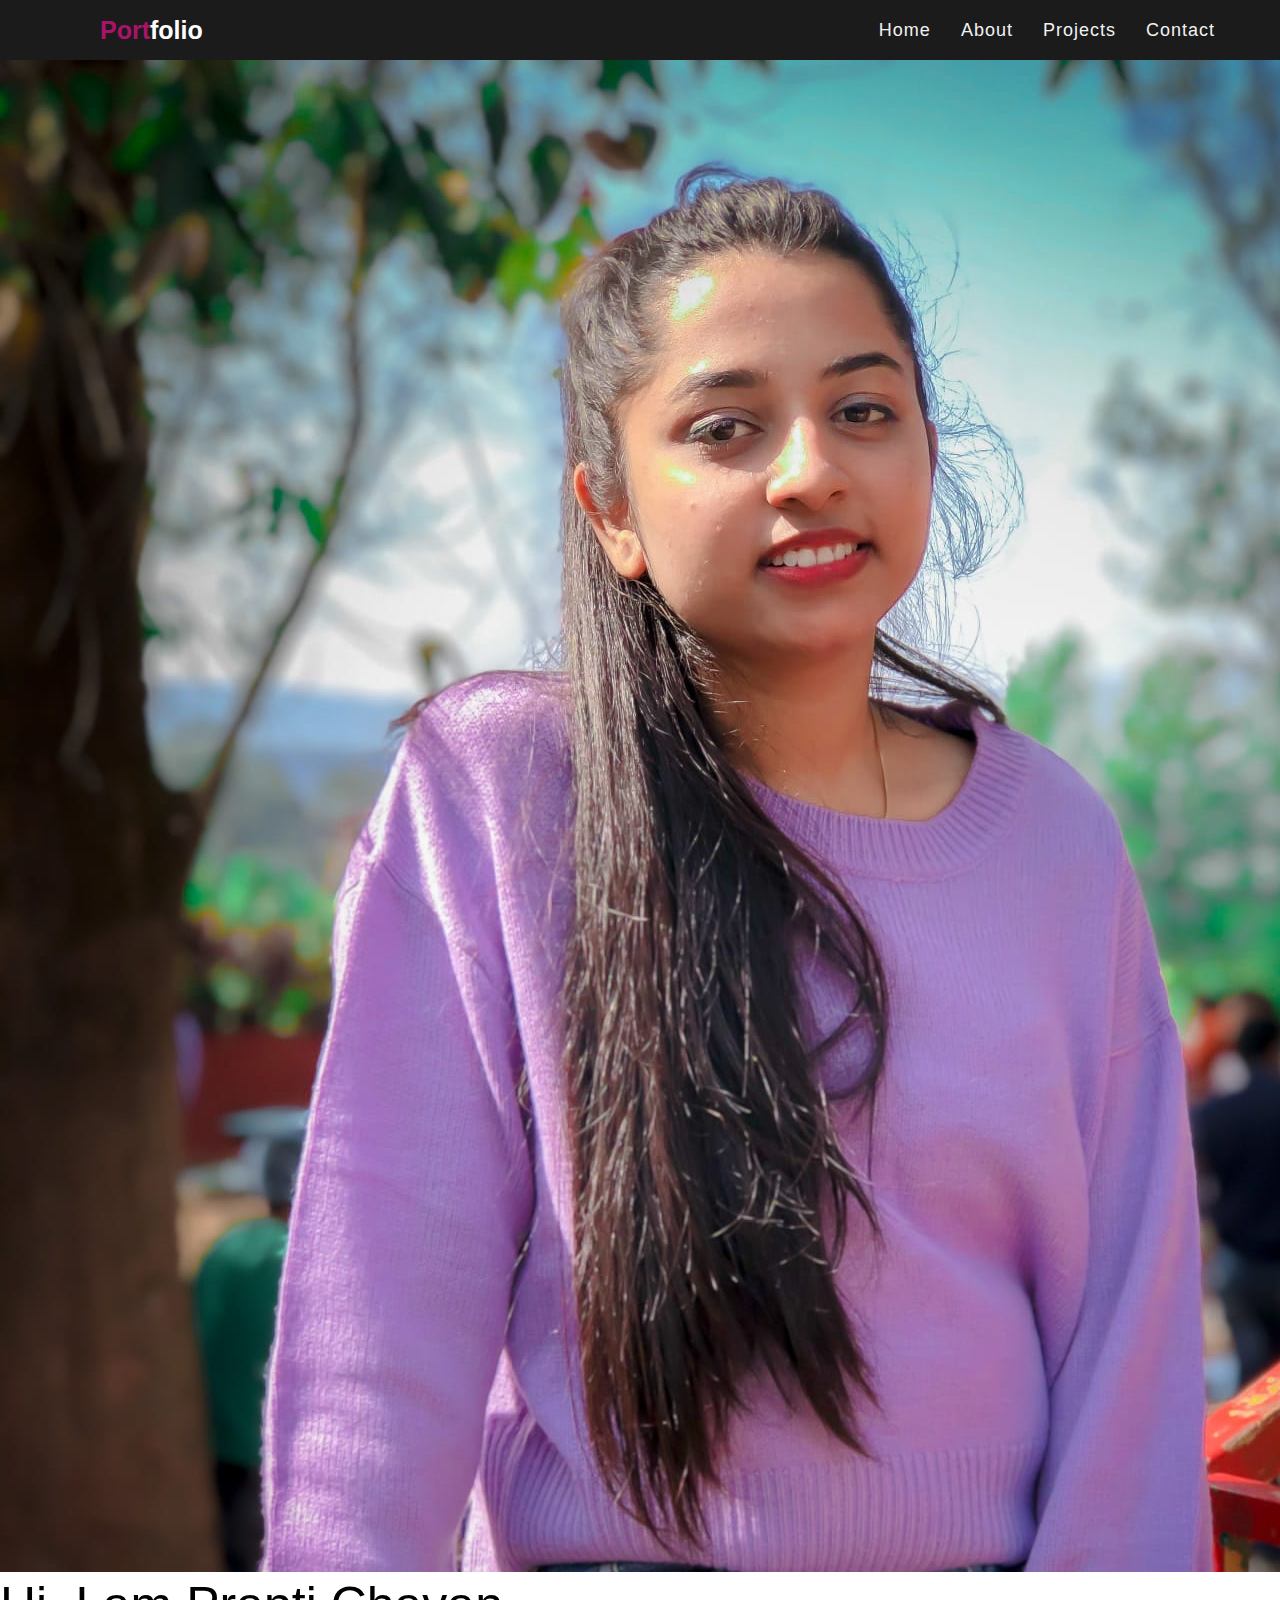
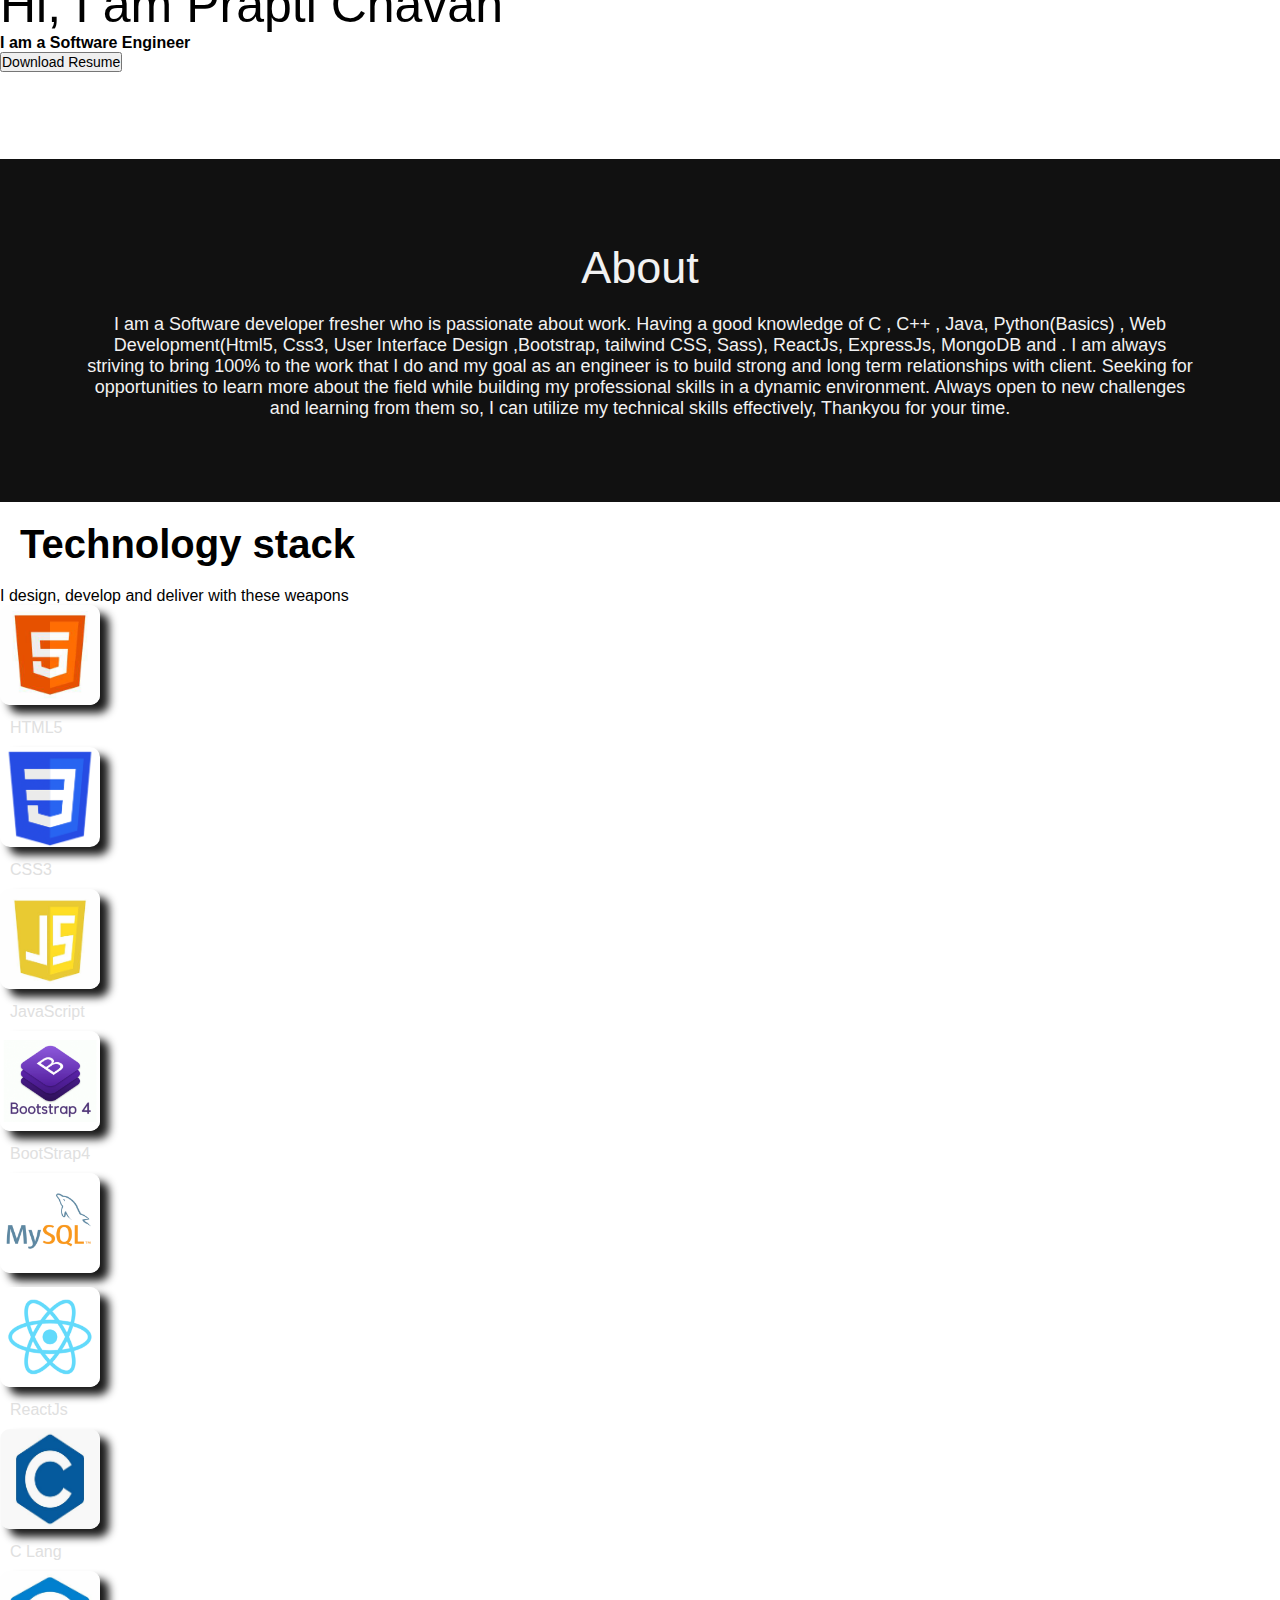
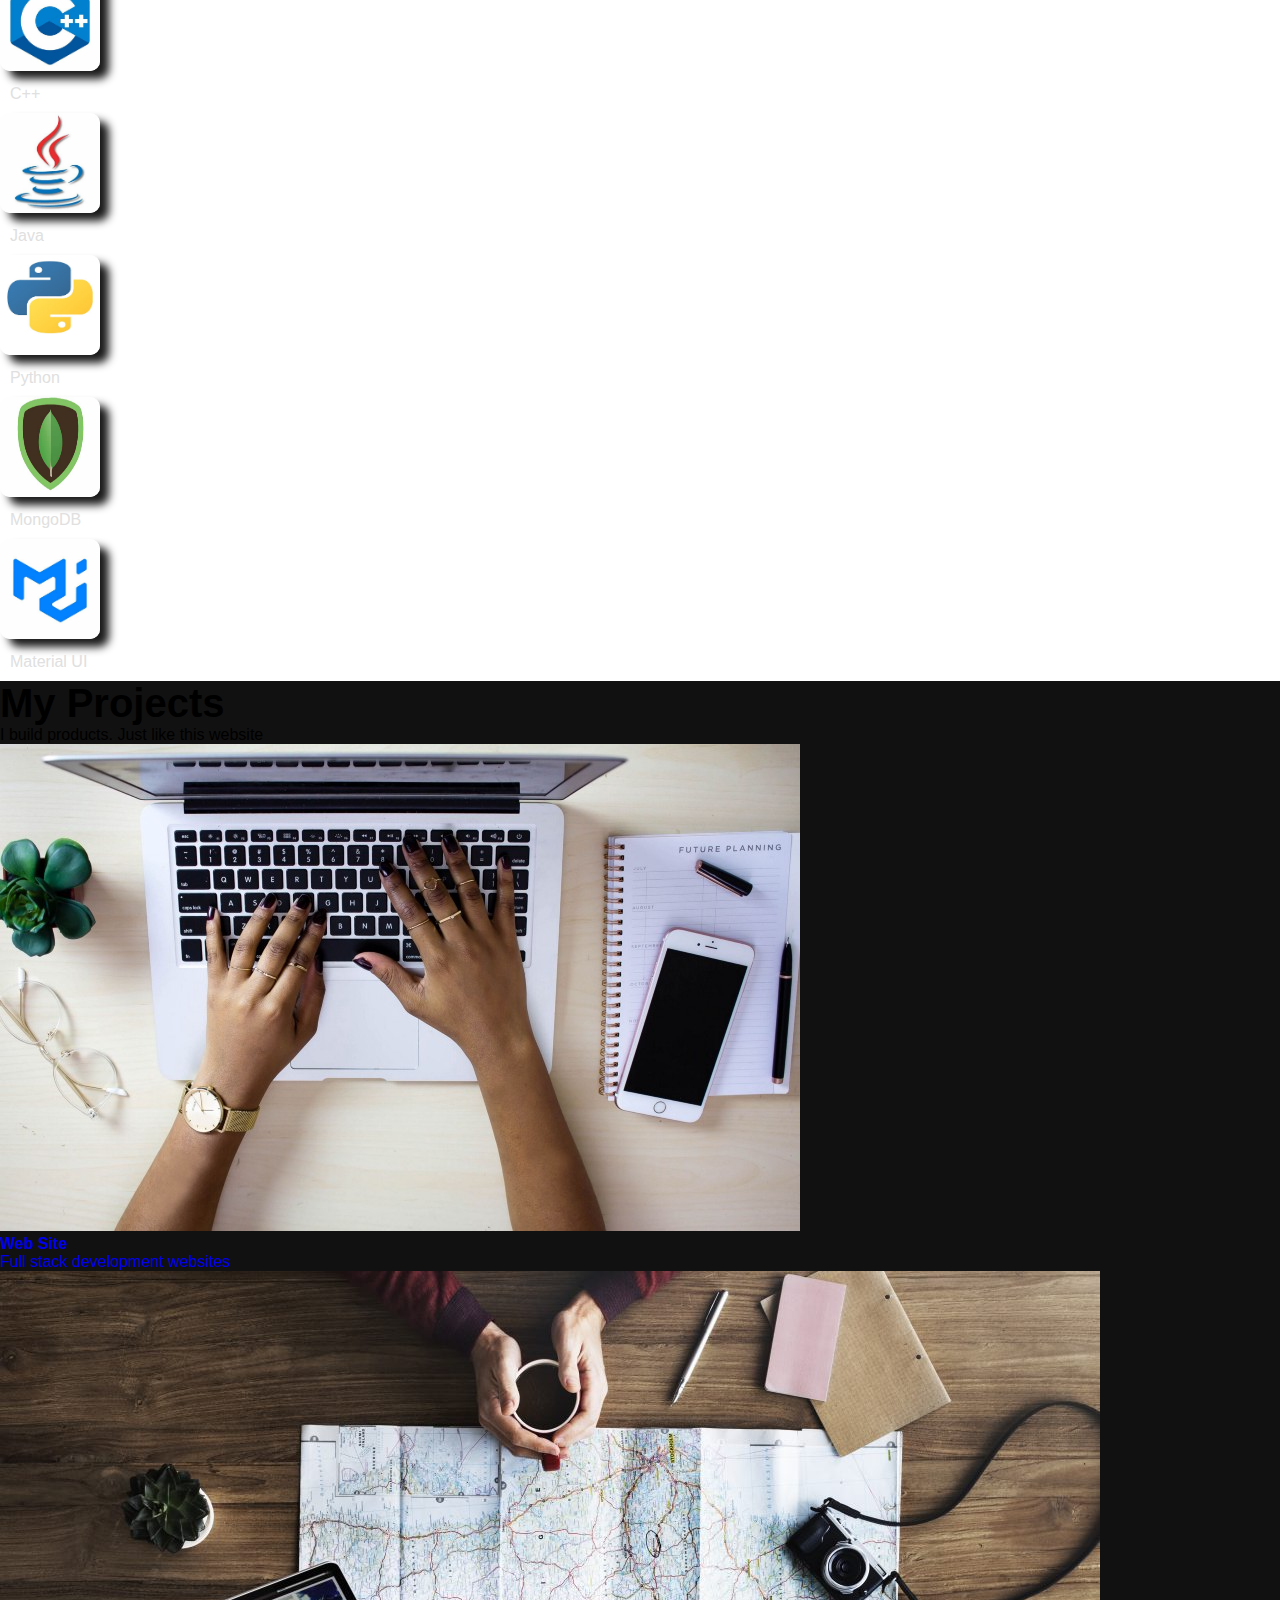
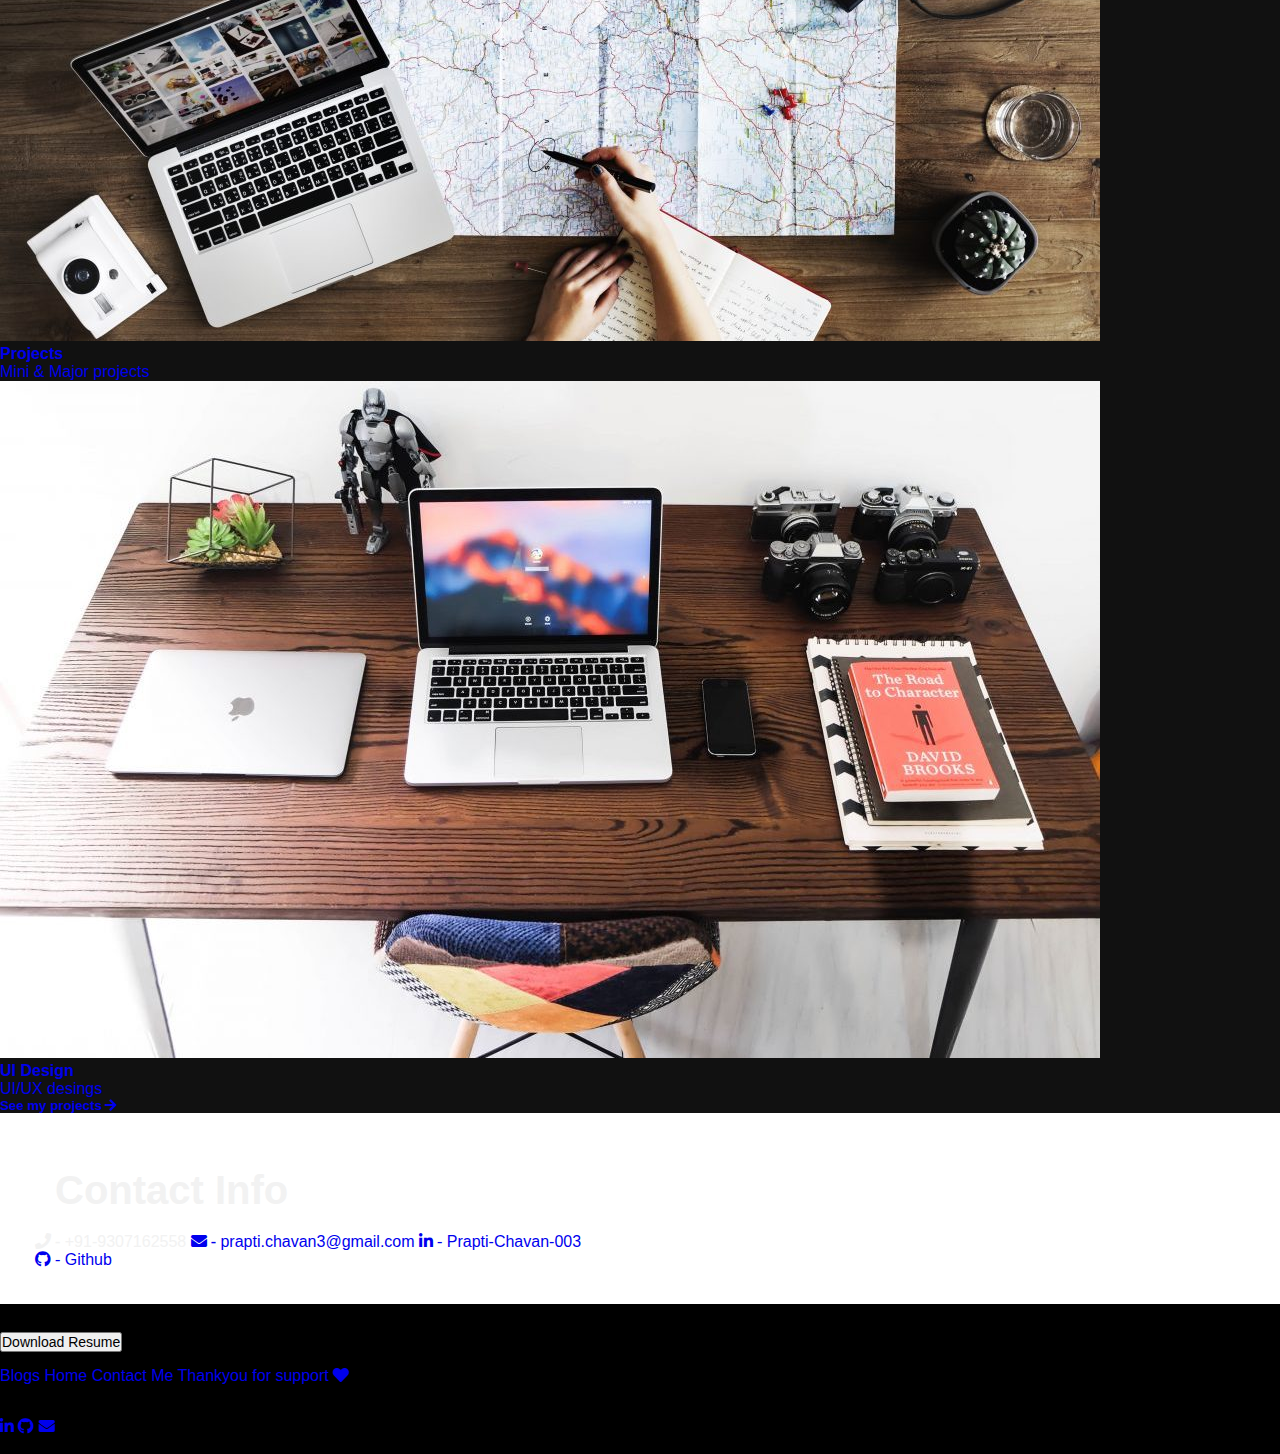
<file: Profile/public/index.html>
<!DOCTYPE html>
<html lang="en">
<head>
    <meta charset="UTF-8">
    <meta http-equiv="X-UA-Compatible" content="IE=edge">
    <meta name="viewport" content="width=device-width, initial-scale=1.0">
    <title>Prapti Chavan</title>
    <link rel="stylesheet" href="style.css">
    <link href="https://cdn.jsdelivr.net/npm/bootstrap@5.0.2/dist/css/bootstrap.min.css" rel="stylesheet"
    integrity="sha384-EVSTQN3/azprG1Anm3QDgpJLIm9Nao0Yz1ztcQTwFspd3yD65VohhpuuCOmLASjC" crossorigin="anonymous">
<link rel="stylesheet" href="https://cdnjs.cloudflare.com/ajax/libs/font-awesome/5.15.3/css/all.min.css" />
</head>
<body class="bg-dark">

     <!-- nav bar -->
     <nav class="nav-bar">
        <div class="logo">
            <span style="color: #a9146a"> Port</span>folio
        </div>

        <ul class="nav-menu">
            <li><a class="active nav-link" href="#home">Home</a></li>
            <li><a href="./about/about.html" class="nav-link">About</a></li>
            <li><a href="./Projects/pro.html" class="nav-link">Projects</a></li>
            <li><a href="#contact" class="nav-link">Contact</a></li>
            <!-- <li><a href="./about/about.html" class="nav-link">Blog</a></li> -->
            
        </ul>
        <div class="hamburger">
            <span class="bar"></span>
            <span class="bar"></span>
            <span class="bar"></span>
        </div>
    </nav>

    <!-- nav bar end -->

 <!-- header -->

 <div class="container" id="home">
    <div class="row text-center align-items-center my-5">
        <div class="col-12 col-md-6 ">
            <img class="img-fluid rounded-circle w-75" src="./assets/image/profile img.jpeg" alt="prapti-chavan">
        </div>
        <div class="col-12 col-md-6 pt-5">
            <div class="font-weight-light text-light head-text" >
               Hi, I am <span class="text-info">Prapti Chavan</span>
            </div>
            <h4 class="font-weight-light text-light">I am a Software Engineer</h4>
            <a href="./assets/Prapti_Resume.pdf" download="Prapti Chavan - Resume">
            <button class="btn btn-outline-info align-self-center btn-lg" style="font-size: 14px;">Download
                    Resume</button></a>
        </div>

        <div class="effect-wrap">
            <div class="effect effect-1"></div>

            <div class="effect effect-2">
                <div></div>
                <div></div>
                <div></div>
                <div></div>
                <div></div>
                <div></div>
                <div></div>
                <div></div>
                <div></div>
                <div></div>

            </div>

            <div class="effect effect-3">
                <div></div>
                <div></div>
                <div></div>
                <div></div>
                <div></div>
                <div></div>
                <div></div>
                <div></div>
                <div></div>
                <div></div>

            </div>

        </div>
    </div>

</div>

<!-- header end -->
    
 <!-- about section -->

 <div class="about" id="about">
    <div class="about-text">
        <h3>A<span class="text-info">bout</span></h3>
        <p>I am a Software developer fresher who is passionate about work. Having a good knowledge of C , C++ , Java,
            Python(Basics) , Web Development(Html5, Css3, User Interface Design ,Bootstrap, tailwind CSS, Sass), ReactJs, ExpressJs, MongoDB
            and . <span class="text-hide read-more"> I am always striving to bring 100% to the
                work that I do and my
                goal as an engineer is to build strong and long term relationships with client. Seeking for
                opportunities to learn more about the field while building my professional skills in a dynamic
                environment. Always open to new challenges and learning from them so, I can utilize my technical
                skills
                effectively,</span> Thankyou for your time.
        </p>


    </div>
</div>

<!-- about section end -->


 <!-- Technology stack -->
 <div class=" w-100 mb-5 tech" >
    <div class="container con-text text-center py-5" >
        <h1 class=" font-weight-light text-light">
            <span class="text-info">Technology</span> stack
        </h1>
        <div class="lead pb-5  text-light">
            I design, develop and deliver with these weapons
        </div>
        <div class="flex-box d-flex justify-content-around py-3"  id="img-hover">
            <div class="tech-img"> 
                <img class="rounded-square img-fluid" src="./assets/image/html5.png" alt="test img"
                    style="width: 100px; height: 100px;">
                    <div class="text">
                        <p>HTML5</p>
                    </div>
             
            </div>
            <div>
                <img class="rounded-square img-fluid" src="./assets/image/css3.png" alt="test img"
                    style="width: 100px; height: 100px;">
                    <div class="text">
                        <p>CSS3</p>
                    </div>
            </div>
            <div>
                <img class="rounded-square img-fluid" src="./assets/image/javascript.png" alt="test img"
                    style="width: 100px; height: 100px;">
                    <div class="text">
                        <p>JavaScript</p>
                    </div>
            </div>
            
            <div>
                <img class="rounded-square img-fluid" src="./assets/image/bootstrap4.png" alt="test img"
                    style="width: 100px; height: 100px;">
                    <div class="text">
                        <p>BootStrap4</p>
                    </div>
            </div>
            <div>
                <img class="rounded-square img-fluid" src="./assets/image/mysql.png" alt="test img"
                    style="width: 100px; height: 100px;">
                    <div class="text">
                        <p></p>
                    </div>
              
            </div>
        </div>
        <div class="flex-box d-flex justify-content-around py-3"  id="img-hover">
            <div>
                <img class="rounded-square img-fluid" src="./assets/image/react.png" alt="test img"
                    style="width: 100px; height: 100px;">
                    <div class="text">
                        <p>ReactJs</p>
                    </div>
             
            </div>
            <div>
                <img class="rounded-square img-fluid" src="./assets/image/c-lang.jpeg" alt="test img"
                    style="width: 100px; height: 100px;">
                    <div class="text">
                        <p>C Lang</p>
                    </div>
            </div>
            <div>
                <img class="rounded-square img-fluid" src="./assets/image/c++.jpeg" alt="test img"
                    style="width: 100px; height: 100px;">
                    <div class="text">
                        <p>C++</p>
                    </div>
            </div>
            
            <div>
                <img class="rounded-square img-fluid" src="./assets/image/java.jpeg" alt="test img"
                    style="width: 100px; height: 100px;">
                    <div class="text">
                        <p>Java</p>
                    </div>
            </div>
            <div>
                <img class="rounded-square img-fluid" src="./assets/image/python.jpg" alt="test img"
                    style="width: 100px; height: 100px;">
                    <div class="text">
                        <p>Python</p>
                    </div>
              
            </div>
        </div>


        <div class="flex-box d-flex justify-content-around py-1"  id="img-hover">
            <div>
                <img class="rounded-square img-fluid" src="./assets/image/mongodb.jpeg" alt="test img"
                    style="width: 100px; height: 100px;">
                    <div class="text">
                        <p>MongoDB</p>
                    </div>
             
            </div>
            <div>
                <img class="rounded-square img-fluid" src="./assets/image/material.jpeg" alt="test img"
                    style="width: 100px; height: 100px;">
                    <div class="text">
                        <p>Material UI</p>
                    </div>
            </div>
            </div>
        </div>
    </div>
</div>


<!-- technology stack end -->


  <!-- project -->
  <div class="project">
    <div class="dark container text-center" id="projects">
        <h1 class="pro-text font-weight-light text-light pt-5">
            My <span class="text-info">Projects</span>
        </h1>
        <div class="lead text-light pro-text-p">I build products. Just like this website</div>
        <div class="row pt-3 my-5">
            <div class="proj col-12 col-md-4 my-2">
                <a href="../public/project1.html">
                    <div class="card shadow h-100">

                        <img class="card-img-top" src="./assets/image/img1.jpg" alt="Free image">

                        <div class="card-body bg-dark">
                            <h4 class="card-title text-light">
                                Web Site
                            </h4>
                            <p class="card-text text-light">Full stack development websites</p>
                            <!-- <a href="#" class="stretched-link"></a> -->
                        </div>
                    </div>
                </a>
            </div>
            <div class="proj col-12 col-md-4 my-2">
                <a href="../public/project2.html">
                    <div class="card shadow h-100">
                        <img class="card-img-top" src="./assets/image/img2.jpg" alt="Free image">
                        <div class="card-body bg-dark">
                            <h4 class="card-title text-light">
                                Projects
                            </h4>
                            <p class="card-text text-light">Mini & Major projects</p>

                        </div>
                    </div>
                </a>
            </div>

            <div class="proj col-12 col-md-4 my-2">
                <a href="../public/project3.html">
                    <div class="card shadow h-100">
                        <img class="card-img-top" src="./assets/image/img3.jpg" alt="Free image">
                        <div class="card-body bg-dark">
                            <h4 class="card-title text-light">
                                UI Design
                            </h4>
                            <p class="card-text text-light">UI/UX desings</p>
                        </div>
                    </div>
                </a>
            </div>

        </div>
        <div class="my-5">
            <a href="./Projects/pro.html" class="text-light text-right" style="text-decoration: none;">
                <h5 class=" pb-5 icon-decor">
                    See my projects
                    <i class="fas fa-arrow-right align-middle"></i>
                </h5>
            </a>
        </div>
    </div>
    </div>

</div>
<!-- project section end -->

<!-- contact section -->

<div class="contact text-center" id="contact">
    <div class="contact-info">
        <h1 class="font-weight-light" >Contact <span class="text-info">Info</span> </h1>
    
        <a class="icon-decor text-light" style="text-decoration: none;">
            <i class="fas fa-phone text-light h3"> - </i> +91-9307162558
        </a>
        <a class="icon-decor d-block  text-light" href="mailto:prapti.chavan3@gmail.com" target="_blank">
            <i class="fas fa-envelope text-light h3"> - </i> prapti.chavan3@gmail.com
        </a>
        <a class="icon-decor  text-light" href="https://www.linkedin.com/in/prapti-chavan-003/" target="_blank">
            <i class="fab fa-linkedin-in text-light h3"> - </i> Prapti-Chavan-003
        </a>
        <br>
        <a class="icon-decor text-light" href="https://github.com/prapti3" target="_blank">
            <i class="fab fa-github text-light h3"> - </i> Github
        </a>


    </div>
</div>

<!-- contact section end -->

  <!-- Footer Section -->
  <footer>
    <div class="container-fluid text-center" style="background-color: black;">
        <div class="row py-5">
            <div class="col-12">
                <h2 class="text-light">Interested in working</h2>
                <a href="./assets/Prapti_Resume.pdf" download="Prapti-Resume.pdf">
                    <button class="btn btn-outline-info align-self-center btn-lg" style="font-size: 14px;">Download
                        Resume</button></a>
            </div>
        </div>
        <div class="row">
            <div class="col-12 col-md-4 py-3">
                <h5 class="text-info">More Links</h5>
                <a href="blog.html" class="text-light d-block icon-decor">Blogs</a>
                <a href="#home" class="text-light d-block icon-decor">Home</a>
                <a href="#contact" class="text-light d-block icon-decor">Contact Me</a>
                <a href="#" class="text-light icon-decor">
                    Thankyou for support <i class="fas fa-heart text-light"></i>
                </a>
            </div>

            <div class="col-12 col-md-4 text-light text-justify py-3 footer-text">
                <p>Thankyou for your time and considering my application . Hope you are having good time and health.
                </p>
            </div>
            <div class="col-12 col-md-4 py-3">
                <h5 class="text-info pb-3">Social</h5>
                <a class="icon-decor" href="https://www.linkedin.com/in/prapti-chavan-003/" target="_blank">
                    <i class="fab fa-linkedin-in text-light h1 d-block"></i>
                </a>
                <a class="icon-decor" href="https://github.com/prapti3" target="_blank">
                    <i class="fab fa-github text-light h1 d-block"></i>
                </a>
                <a class="icon-decor" href="mailto:praptichavan2000@gmail.com" target="_blank">
                    <i class="fas fa-envelope text-light h1 d-block"></i>
                </a>
            </div>
        </div>

        <div class="text-muted py-3">
            <p>Copyright <span class="text-info pb-3">@ Prapti Chavan 2023</span></p>
        </div>

    </div>
</footer>


<!-- script -->

<script>
    const hamburger = document.querySelector(".hamburger");
const navMenu = document.querySelector(".nav-menu");

hamburger.addEventListener("click", () => {
    hamburger.classList.toggle("active");
    navMenu.classList.toggle("active")
})
document.querySelectorAll(".nav-link").forEach(n => n.addEventListener("click", () => {
    hamburger.classList.remove("active");
    navMenu.classList.remove("active");
}))
</script>

</body>
</html>
</file>
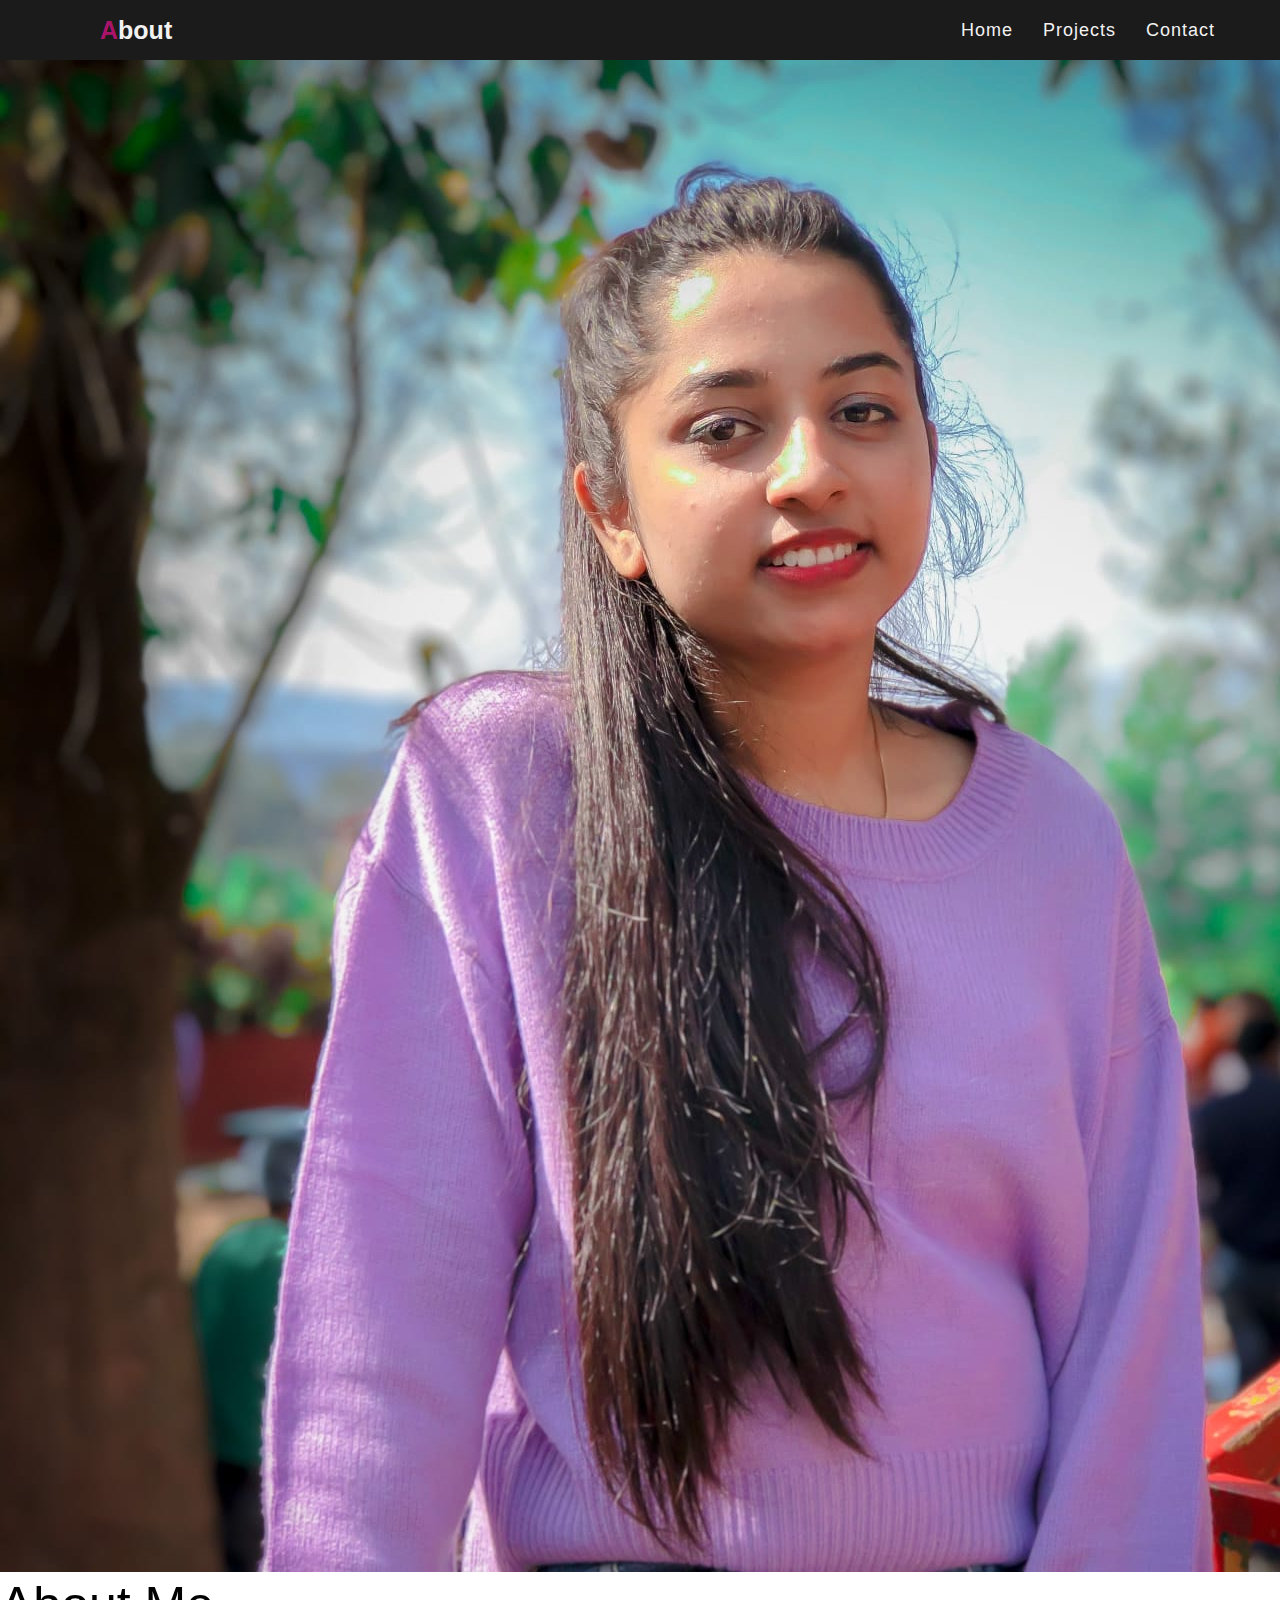
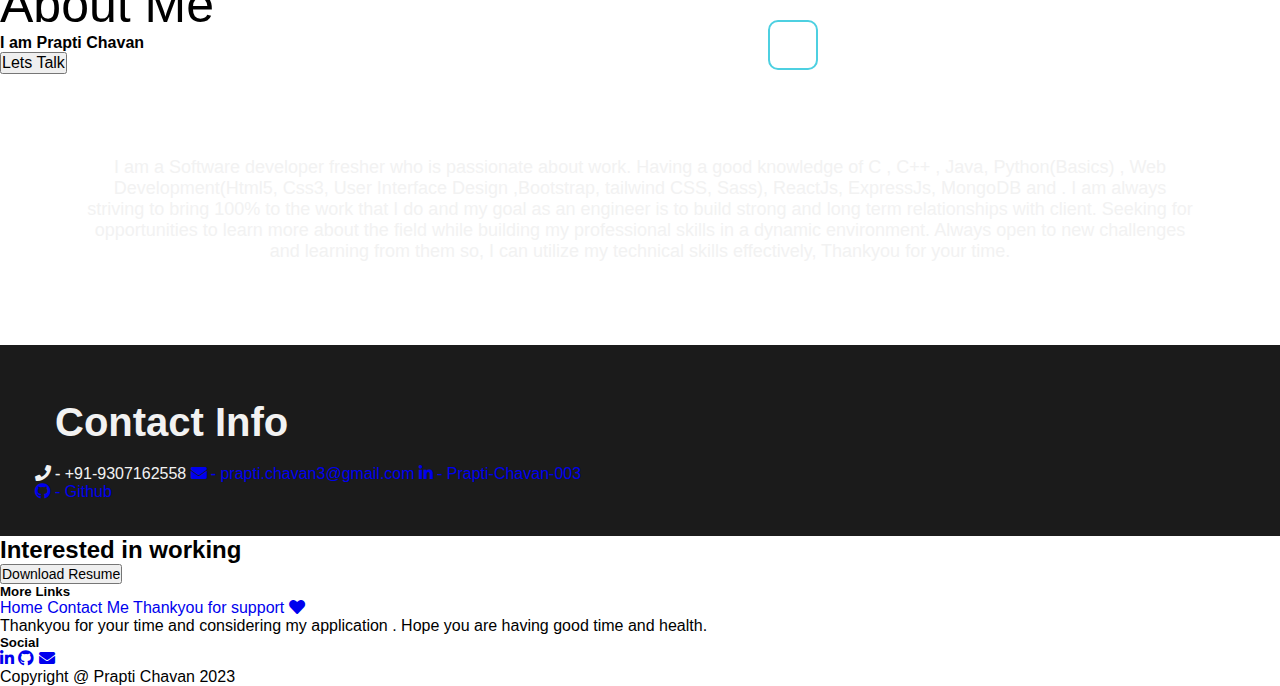
<file: Profile/public/about/about.html>
<!DOCTYPE html>
<html lang="en">
<head>
    <meta charset="UTF-8">
    <meta http-equiv="X-UA-Compatible" content="IE=edge">
    <meta name="viewport" content="width=device-width, initial-scale=1.0">
    <title>Prapti Chavan</title>
    <link rel="stylesheet" href="about.css">
    <link href="https://cdn.jsdelivr.net/npm/bootstrap@5.0.2/dist/css/bootstrap.min.css" rel="stylesheet"
    integrity="sha384-EVSTQN3/azprG1Anm3QDgpJLIm9Nao0Yz1ztcQTwFspd3yD65VohhpuuCOmLASjC" crossorigin="anonymous">
<link rel="stylesheet" href="https://cdnjs.cloudflare.com/ajax/libs/font-awesome/5.15.3/css/all.min.css" />
</head>
<body class="bg-dark">

     <!-- nav bar -->
     <nav class="nav-bar">
        <div class="logo">
        <a href="../Portfolio.html">
            <span style="color: #a9146a">A</span>bout
        </a>
        </div>

        <ul class="nav-menu">
            <li><a class="active nav-link" href="../index.html">Home</a></li>
            <li><a href="../Projects/pro.html" class="nav-link">Projects</a></li>
            <li><a href="../Portfolio.html" class="nav-link">Contact</a></li>
            <!-- <li><a href="" class="nav-link">Blog</a></li> -->
            <!-- <li><a href="study.html" class="nav-link">StudyTable</a></li> -->

            
        </ul>
        <div class="hamburger">
            <span class="bar"></span>
            <span class="bar"></span>
            <span class="bar"></span>
        </div>
    </nav>

    <!-- nav bar end -->

 <!-- header -->
  

  <div class="container" id="home">
    <div class="row text-center align-items-center my-5">
        <div class="col-12 col-md-6 ">
            <img class="img-fluid rounded-circle w-75" src="../assets/image/profile img.jpeg" alt="prapti-chavan">
        </div>
        <div class="col-12 col-md-6 pt-5">
            <div class="font-weight-light text-light head-text" >
              <span class="text-info"> About Me </span>
            </div>
            <h4 class="font-weight-light text-light">I am Prapti Chavan</h4>
                <a href="../contact/contact.html">
                     <button class="btn btn-outline-info align-self-center btn-lg" style="font-size: 16px;">Lets Talk</button></a>

        </div>

        <div class="effect-wrap">
            <div class="effect effect-1"></div>

            <div class="effect effect-2">
                <div></div>
                <div></div>
                <div></div>
                <div></div>
                <div></div>
                <div></div>
                <div></div>
                <div></div>
                <div></div>
                <div></div>

            </div>

            <div class="effect effect-3">
                <div></div>
                <div></div>
                <div></div>
                <div></div>
                <div></div>
                <div></div>
                <div></div>
                <div></div>
                <div></div>
                <div></div>

            </div>

            <div class="effect effect-4">
                <div></div>
                <div></div>
                <div></div>
                <div></div>
                <div></div>
                <div></div>
                <div></div>
                <div></div>
                <div></div>
                <div></div>

            </div>

     
        </div>
    </div>

</div>


<!-- header end -->
    
 <!-- about section -->


 <div class="about" id="about">
    <div class="about-text">
        <!-- <h3>A<span class="text-info">bout</span></h3> -->
        <p>I am a Software developer fresher who is passionate about work. Having a good knowledge of C , C++ , Java,
            Python(Basics) , Web Development(Html5, Css3, User Interface Design ,Bootstrap, tailwind CSS, Sass), ReactJs, ExpressJs, MongoDB
            and . <span class="text-hide read-more"> I am always striving to bring 100% to the
                work that I do and my
                goal as an engineer is to build strong and long term relationships with client. Seeking for
                opportunities to learn more about the field while building my professional skills in a dynamic
                environment. Always open to new challenges and learning from them so, I can utilize my technical
                skills
                effectively,</span> Thankyou for your time.
        </p>


    </div>
</div>



<!-- about section end -->


 <!-- Technology stack -->
 

<!-- technology stack end -->


  <!-- project -->
  
<!-- project section end -->

<!-- contact section -->

<div class="contact text-center" id="contact">
    <div class="contact-info">
        <h1 class="font-weight-light" >Contact <span class="text-info">Info</span> </h1>
    
        <a class="icon-decor text-light" style="text-decoration: none;">
            <i class="fas fa-phone text-light h3"> - </i> +91-9307162558
        </a>
        <a class="icon-decor d-block  text-light" href="mailto:prapti.chavan3@gmail.com" target="_blank">
            <i class="fas fa-envelope text-light h3"> - </i> prapti.chavan3@gmail.com
        </a>
        <a class="icon-decor  text-light" href="https://www.linkedin.com/in/prapti-chavan-003/" target="_blank">
            <i class="fab fa-linkedin-in text-light h3"> - </i> Prapti-Chavan-003
        </a>
        <br>
        <a class="icon-decor text-light" href="https://github.com/prapti3" target="_blank">
            <i class="fab fa-github text-light h3"> - </i> Github
        </a>


    </div>
</div>

<!-- contact section end -->

  <!-- Footer Section -->
  <footer>
    <div class="container-fluid text-center" >
        <div class="row py-5">
            <div class="col-12">
                <h2 class="text-light">Interested in working</h2>
                <a href="../assets/Prapti_Resume.pdf" download="Prapti-Resume.pdf">
                    <button class="btn btn-outline-info align-self-center btn-lg" style="font-size: 14px;">Download
                        Resume</button></a>
            </div>
        </div>
        <div class="row">
            <div class="col-12 col-md-4 py-3">
                <h5 class="text-info">More Links</h5>
                <!-- <a href="blog.html" class="text-light d-block icon-decor">Blogs</a> -->
                <a href="#home" class="text-light d-block icon-decor">Home</a>
                <a href="#contact" class="text-light d-block icon-decor">Contact Me</a>
                <a href="#" class="text-light icon-decor">
                    Thankyou for support <i class="fas fa-heart text-light"></i>
                </a>
            </div>

            <div class="col-12 col-md-4 text-light text-justify py-3 footer-text">
                <p>Thankyou for your time and considering my application . Hope you are having good time and health.
                </p>
            </div>
            <div class="col-12 col-md-4 py-3">
                <h5 class="text-info pb-3">Social</h5>
                <a class="icon-decor" href="https://www.linkedin.com/in/prapti-chavan-003/" target="_blank">
                    <i class="fab fa-linkedin-in text-light h1 d-block"></i>
                </a>
                <a class="icon-decor" href="https://github.com/prapti3" target="_blank">
                    <i class="fab fa-github text-light h1 d-block"></i>
                </a>
                <a class="icon-decor" href="mailto:prapti.chavan3@gmail.com" target="_blank">
                    <i class="fas fa-envelope text-light h1 d-block"></i>
                </a>
            </div>
        </div>

        <div class="text-muted py-3">
            <p>Copyright <span class="text-info pb-3">@ Prapti Chavan 2023</span></p>
        </div>

    </div>
</footer>


<!-- script -->

<script>
    const hamburger = document.querySelector(".hamburger");
const navMenu = document.querySelector(".nav-menu");

hamburger.addEventListener("click", () => {
    hamburger.classList.toggle("active");
    navMenu.classList.toggle("active")
})
document.querySelectorAll(".nav-link").forEach(n => n.addEventListener("click", () => {
    hamburger.classList.remove("active");
    navMenu.classList.remove("active");
}))
</script>

</body>
</html>
</file>
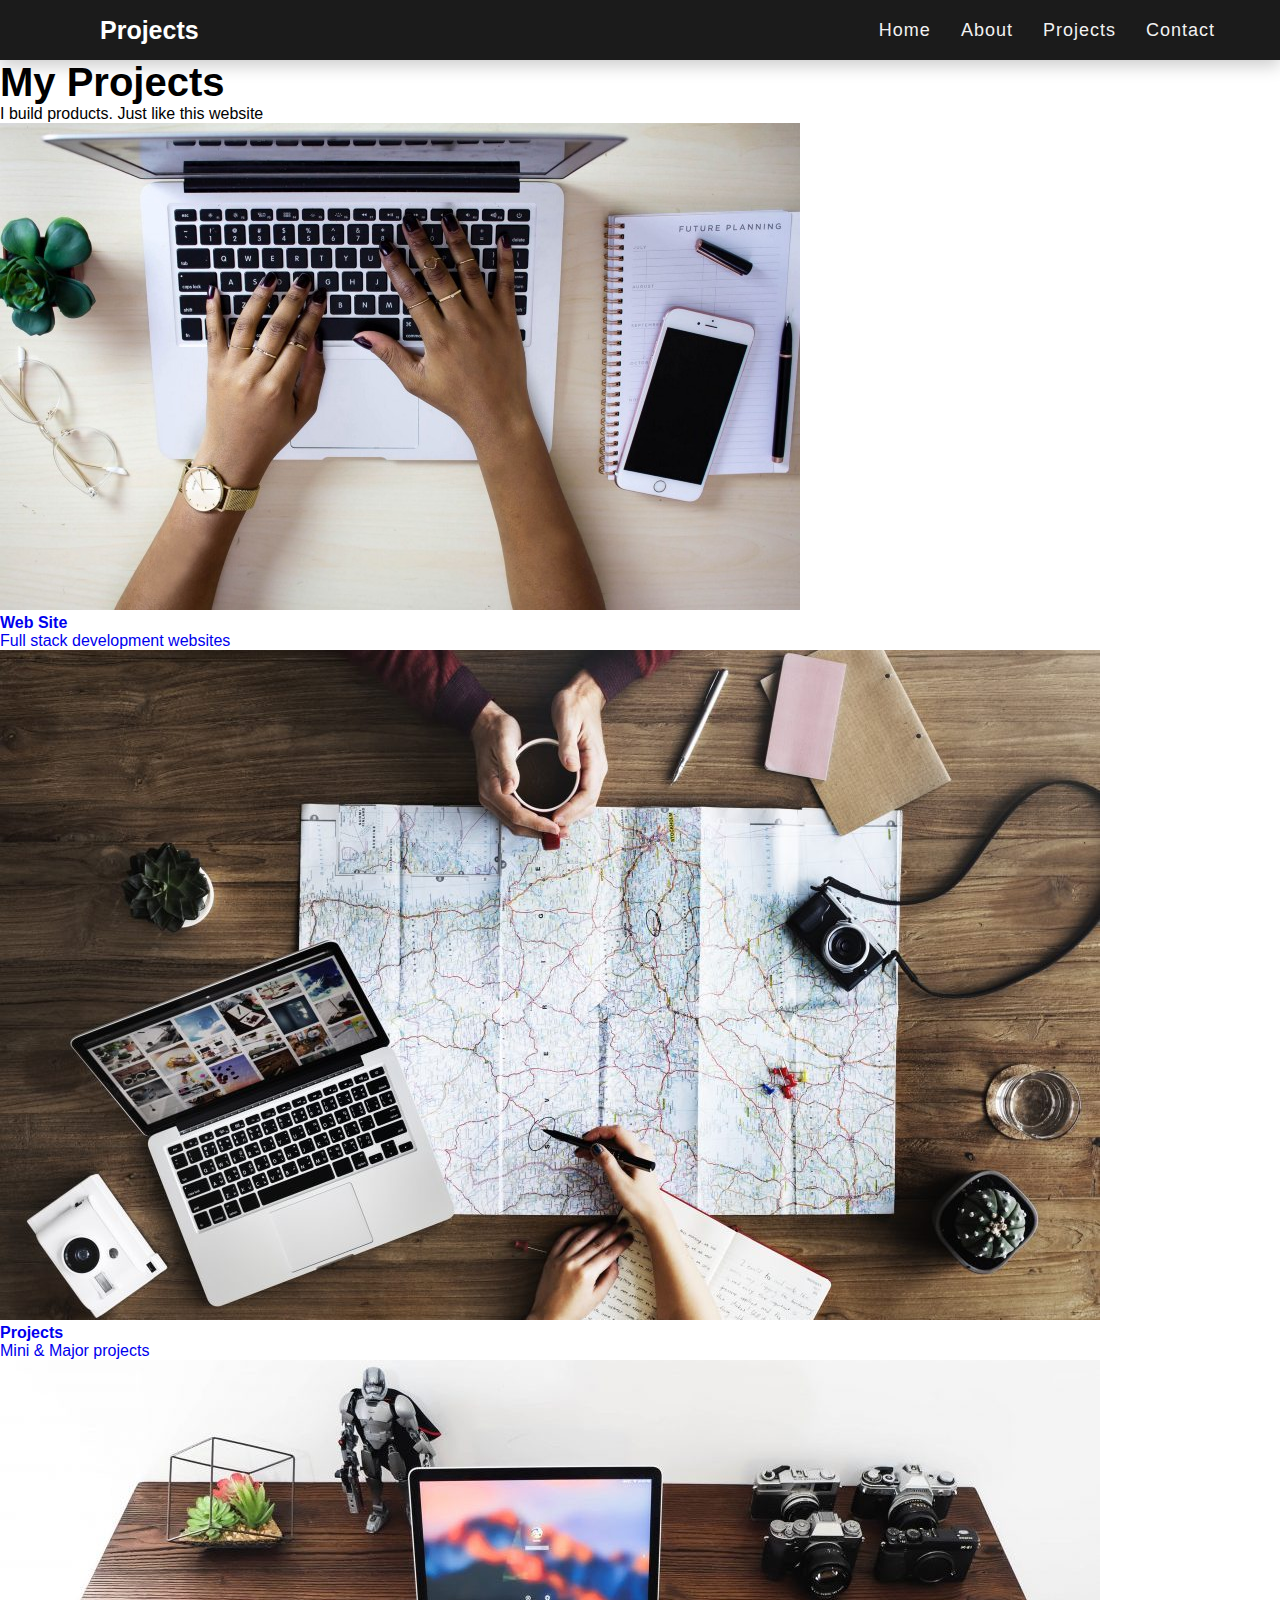
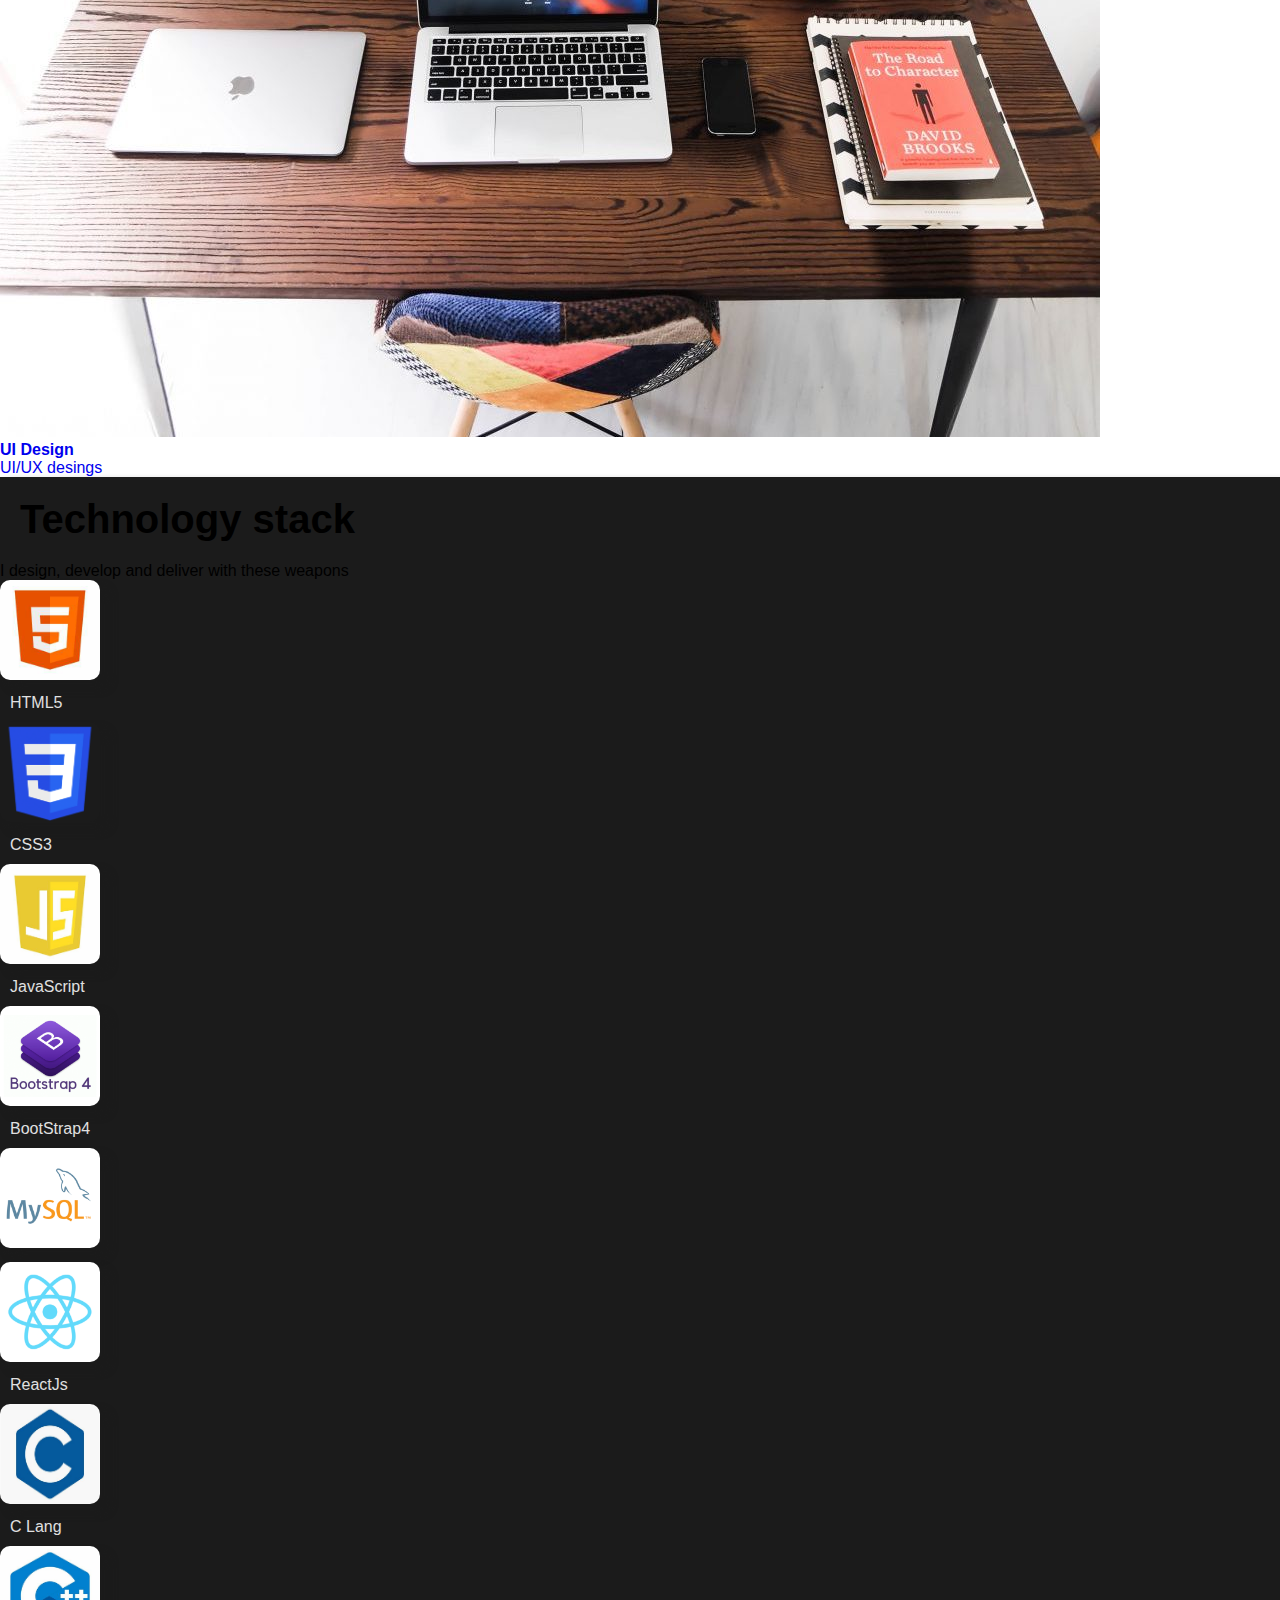
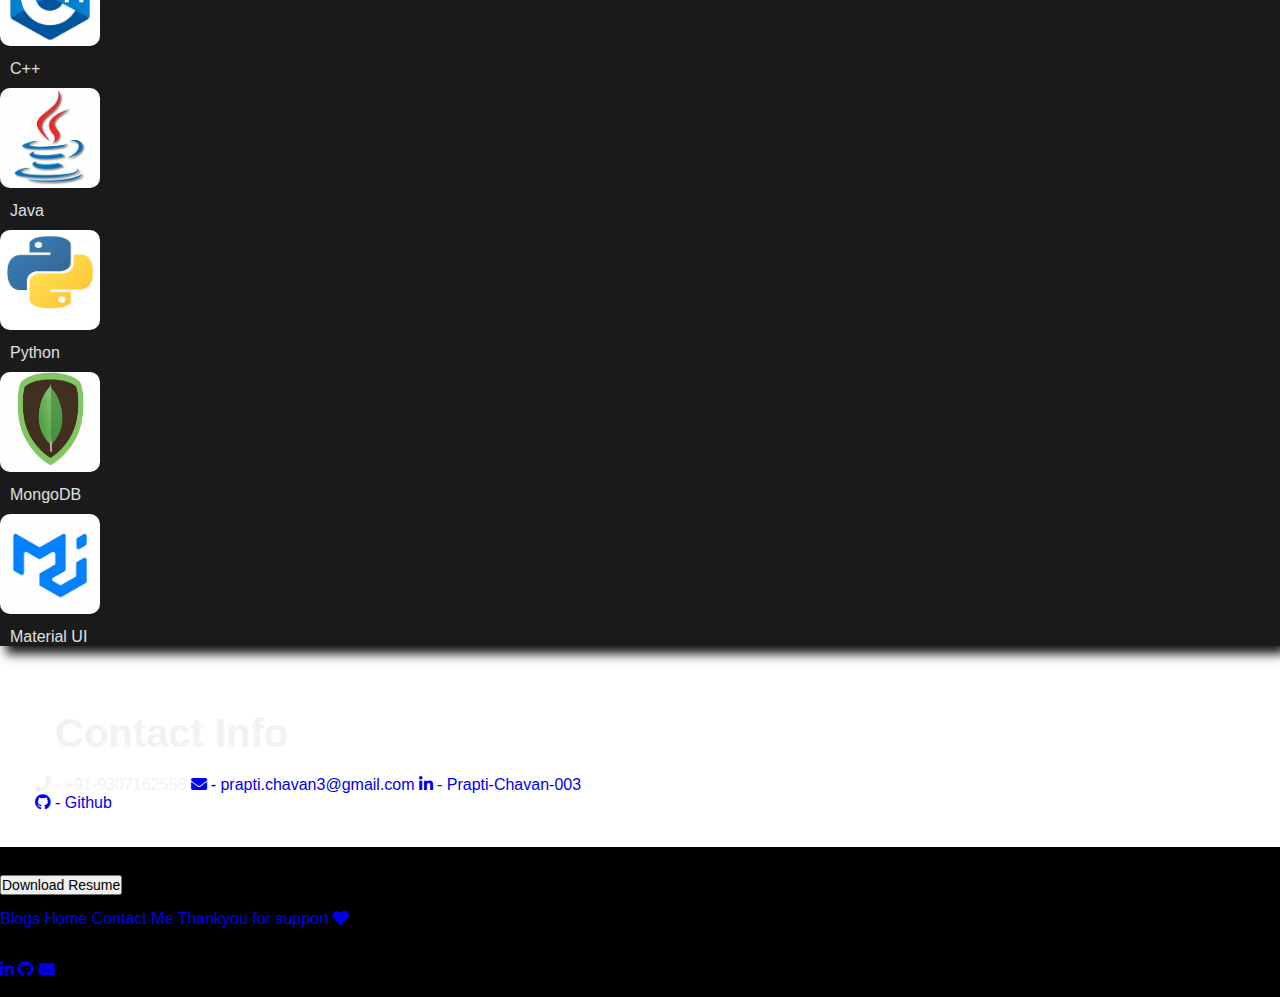
<file: Profile/public/Projects/pro.html>
<!DOCTYPE html>
<html lang="en">
<head>
    <meta charset="UTF-8">
    <meta http-equiv="X-UA-Compatible" content="IE=edge">
    <meta name="viewport" content="width=device-width, initial-scale=1.0">
    <title>Prapti Chavan</title>
    <link rel="stylesheet" href="pro.css">
    <link href="https://cdn.jsdelivr.net/npm/bootstrap@5.0.2/dist/css/bootstrap.min.css" rel="stylesheet"
    integrity="sha384-EVSTQN3/azprG1Anm3QDgpJLIm9Nao0Yz1ztcQTwFspd3yD65VohhpuuCOmLASjC" crossorigin="anonymous">
<link rel="stylesheet" href="https://cdnjs.cloudflare.com/ajax/libs/font-awesome/5.15.3/css/all.min.css" />
</head>
<body class="bg-dark">

     <!-- nav bar -->
     <nav class="nav-bar">
        <div class="logo">
            Projects
        </div>

        <ul class="nav-menu">
            <li><a class="active nav-link" href="../index.html">Home</a></li>
            <li><a href="../about/about.html" class="nav-link">About</a></li>
            <li><a href="#projects" class="nav-link">Projects</a></li>
            <li><a href="#contact" class="nav-link">Contact</a></li>
            <!-- <li><a href="blog.html" class="nav-link">Blog</a></li> -->
            
        </ul>
        <div class="hamburger">
            <span class="bar"></span>
            <span class="bar"></span>
            <span class="bar"></span>
        </div>
    </nav>

    <!-- nav bar end -->

    

  <!-- project -->
  <div class="project">
    <div class="dark container text-center" id="projects">
        <h1 class="pro-text font-weight-light text-light pt-5">
            My <span class="text-info">Projects</span>
        </h1>
        <div class="lead text-light pro-text-p">I build products. Just like this website</div>
        <div class="row pt-3 my-5">
            <div class="proj col-12 col-md-4 my-2">
                <a href="../Projects/">
                    <div class="card shadow h-100">

                        <img class="card-img-top" src="../assets/image/img1.jpg" alt="Free image">

                        <div class="card-body bg-dark">
                            <h4 class="card-title text-light">
                                Web Site
                            </h4>
                            <p class="card-text text-light">Full stack development websites</p>
                            <!-- <a href="#" class="stretched-link"></a> -->
                        </div>
                    </div>
                </a>
            </div>
            <div class="proj col-12 col-md-4 my-2">
                <a href="../public/project2.html">
                    <div class="card shadow h-100">
                        <img class="card-img-top" src="../assets/image/img2.jpg" alt="Free image">
                        <div class="card-body bg-dark">
                            <h4 class="card-title text-light">
                                Projects
                            </h4>
                            <p class="card-text text-light">Mini & Major projects</p>

                        </div>
                    </div>
                </a>
            </div>

            <div class="proj col-12 col-md-4 my-2">
                <a href="../public/project3.html">
                    <div class="card shadow h-100">
                        <img class="card-img-top" src="../assets/image/img3.jpg" alt="Free image">
                        <div class="card-body bg-dark">
                            <h4 class="card-title text-light">
                                UI Design
                            </h4>
                            <p class="card-text text-light">UI/UX desings</p>
                        </div>
                    </div>
                </a>
            </div>

        </div>
      
    </div>
    </div>

</div>
<!-- project section end -->


 <!-- Technology stack -->
 <div class=" w-100 mb-5 tech" >
    <div class="container con-text text-center py-5" >
        <h1 class=" font-weight-light text-light">
            <span class="text-info">Technology</span> stack
        </h1>
        <div class="lead pb-5  text-light">
            I design, develop and deliver with these weapons
        </div>
        <div class="flex-box d-flex justify-content-around py-3"  id="img-hover">
            <div class="tech-img"> 
                <img class="rounded-square img-fluid" src="../assets/image/html5.png" alt="test img"
                    style="width: 100px; height: 100px;">
                    <div class="text">
                        <p>HTML5</p>
                    </div>
             
            </div>
            <div>
                <img class="rounded-square img-fluid" src="../assets/image/css3.png" alt="test img"
                    style="width: 100px; height: 100px;">
                    <div class="text">
                        <p>CSS3</p>
                    </div>
            </div>
            <div>
                <img class="rounded-square img-fluid" src="../assets/image/javascript.png" alt="test img"
                    style="width: 100px; height: 100px;">
                    <div class="text">
                        <p>JavaScript</p>
                    </div>
            </div>
            
            <div>
                <img class="rounded-square img-fluid" src="../assets/image/bootstrap4.png" alt="test img"
                    style="width: 100px; height: 100px;">
                    <div class="text">
                        <p>BootStrap4</p>
                    </div>
            </div>
            <div>
                <img class="rounded-square img-fluid" src="../assets/image/mysql.png" alt="test img"
                    style="width: 100px; height: 100px;">
                    <div class="text">
                        <p></p>
                    </div>
              
            </div>
        </div>
        <div class="flex-box d-flex justify-content-around py-3"  id="img-hover">
            <div>
                <img class="rounded-square img-fluid" src="../assets/image/react.png" alt="test img"
                    style="width: 100px; height: 100px;">
                    <div class="text">
                        <p>ReactJs</p>
                    </div>
             
            </div>
            <div>
                <img class="rounded-square img-fluid" src="../assets/image/c-lang.jpeg" alt="test img"
                    style="width: 100px; height: 100px;">
                    <div class="text">
                        <p>C Lang</p>
                    </div>
            </div>
            <div>
                <img class="rounded-square img-fluid" src="../assets/image/c++.jpeg" alt="test img"
                    style="width: 100px; height: 100px;">
                    <div class="text">
                        <p>C++</p>
                    </div>
            </div>
            
            <div>
                <img class="rounded-square img-fluid" src="../assets/image/java.jpeg" alt="test img"
                    style="width: 100px; height: 100px;">
                    <div class="text">
                        <p>Java</p>
                    </div>
            </div>
            <div>
                <img class="rounded-square img-fluid" src="../assets/image/python.jpg" alt="test img"
                    style="width: 100px; height: 100px;">
                    <div class="text">
                        <p>Python</p>
                    </div>
              
            </div>
        </div>


        <div class="flex-box d-flex justify-content-around py-1"  id="img-hover">
            <div>
                <img class="rounded-square img-fluid" src="../assets/image/mongodb.jpeg" alt="test img"
                    style="width: 100px; height: 100px;">
                    <div class="text">
                        <p>MongoDB</p>
                    </div>
             
            </div>
            <div>
                <img class="rounded-square img-fluid" src="../assets/image/material.jpeg" alt="test img"
                    style="width: 100px; height: 100px;">
                    <div class="text">
                        <p>Material UI</p>
                    </div>
            </div>
            </div>
        </div>
    </div>
</div>


<!-- technology stack end -->



<!-- contact section -->

<div class="contact text-center" id="contact">
    <div class="contact-info">
        <h1 class="font-weight-light" >Contact <span class="text-info">Info</span> </h1>
    
        <a class="icon-decor text-light" style="text-decoration: none;">
            <i class="fas fa-phone text-light h3"> - </i> +91-9307162558
        </a>
        <a class="icon-decor d-block  text-light" href="mailto:prapti.chavan3@gmail.com" target="_blank">
            <i class="fas fa-envelope text-light h3"> - </i> prapti.chavan3@gmail.com
        </a>
        <a class="icon-decor  text-light" href="https://www.linkedin.com/in/prapti-chavan-003/" target="_blank">
            <i class="fab fa-linkedin-in text-light h3"> - </i> Prapti-Chavan-003
        </a>
        <br>
        <a class="icon-decor text-light" href="https://github.com/prapti3" target="_blank">
            <i class="fab fa-github text-light h3"> - </i> Github
        </a>


    </div>
</div>

<!-- contact section end -->

  <!-- Footer Section -->
  <footer>
    <div class="container-fluid text-center" style="background-color: black;">
        <div class="row py-5">
            <div class="col-12">
                <h2 class="text-light">Interested in working</h2>
                <a href="./assets/Prapti_Resume.pdf" download="Prapti-Resume.pdf">
                    <button class="btn btn-outline-info align-self-center btn-lg" style="font-size: 14px;">Download
                        Resume</button></a>
            </div>
        </div>
        <div class="row">
            <div class="col-12 col-md-4 py-3">
                <h5 class="text-info">More Links</h5>
                <a href="blog.html" class="text-light d-block icon-decor">Blogs</a>
                <a href="#home" class="text-light d-block icon-decor">Home</a>
                <a href="#contact" class="text-light d-block icon-decor">Contact Me</a>
                <a href="#" class="text-light icon-decor">
                    Thankyou for support <i class="fas fa-heart text-light"></i>
                </a>
            </div>

            <div class="col-12 col-md-4 text-light text-justify py-3 footer-text">
                <p>Thankyou for your time and considering my application . Hope you are having good time and health.
                </p>
            </div>
            <div class="col-12 col-md-4 py-3">
                <h5 class="text-info pb-3">Social</h5>
                <a class="icon-decor" href="https://www.linkedin.com/in/prapti-chavan-003/" target="_blank">
                    <i class="fab fa-linkedin-in text-light h1 d-block"></i>
                </a>
                <a class="icon-decor" href="https://github.com/prapti3" target="_blank">
                    <i class="fab fa-github text-light h1 d-block"></i>
                </a>
                <a class="icon-decor" href="mailto:praptichavan2000@gmail.com" target="_blank">
                    <i class="fas fa-envelope text-light h1 d-block"></i>
                </a>
            </div>
        </div>

        <div class="text-muted py-3">
            <p>Copyright <span class="text-info pb-3">@ Prapti Chavan 2023</span></p>
        </div>

    </div>
</footer>


<!-- script -->

<script>
    const hamburger = document.querySelector(".hamburger");
const navMenu = document.querySelector(".nav-menu");

hamburger.addEventListener("click", () => {
    hamburger.classList.toggle("active");
    navMenu.classList.toggle("active")
})
document.querySelectorAll(".nav-link").forEach(n => n.addEventListener("click", () => {
    hamburger.classList.remove("active");
    navMenu.classList.remove("active");
}))
</script>

</body>
</html>
</file>
<file: Profile/public/style.css>
* {
    margin: 0px;
    padding: 0px;
    box-sizing: border-box;
    font-family: 'Poppins', sans-serif;
}

/* hamburger */
ul .nav-menu{
    height: 50%;

}
.hamburger{
    display: none;
    cursor: pointer;
}
.bar{
    display: block;
    width: 25px;
    height: 3px;
    border-radius: 4px;
    margin: 5px auto;
    transition: all 0.3s ease-in-out;
    background-color: white;
}
@media(max-width:900px){
    .hamburger{
        display: block;
    }
    .hamburger.active .bar:nth-child(2){
        opacity: 0;
    }
    .hamburger.active .bar:nth-child(1){
        transform: translateY(8px) rotate(45deg);
    }
    .hamburger.active .bar:nth-child(3){
        transform: translateY(-8px) rotate(-45deg);
    }
    .nav-link{
        position: relative;
        left: 100%;
    
    }
  
    .nav-menu{
        position: fixed;
        left: -100%;
        top: 50px;
        gap: 0;
        flex-direction: column;
        background-color: #1b1b1b;
        width: 100%;
        text-align: center;
        transition: 0.3s;
    }
    .nav-item{
        margin: 16px 0;
    }
    .nav-menu.active{
        left: 0;

    }
  

}

/* navbar */

nav {
    z-index: 1;
    display: flex;
    height: 60px;
    width: 100%;
    background: #1b1b1b;
    align-items: center;
    justify-content: space-between;
    padding: 0 50px 0 100px;
    flex-wrap: wrap;
    box-shadow: 0 6px 16px rgba(0,0,0,0.2);
}

nav .logo {
    color: #fff;
    font-size: 25px;
    font-weight: 600;
    
}

nav .menu-btn i{
    color: #fff;
    font-size: 16px;
    cursor: pointer;
    display: none;
}

/* ul - li */

nav ul {
    display: flex;
    flex-wrap: wrap;
    list-style: none;
}

nav ul li {
    margin: 10px 5px;
}


nav ul li a.nav-link{
    color: #f2f2f2;
    text-decoration: none;
    font-size: 18px;
    font-weight: 500;
    padding: 4px 10px;
    border-radius: 5px;
    letter-spacing: 1px;
    transition: all 0.3s ease;
}
@media(max-width:1000px){
    nav ul li a.nav-link{
      font-size: 15px;
    }
    .about-text h3 {
        font-size: 20px;
    }
}
nav ul li a.nav-link:hover{
    color: #8a49ff;
}
/* moving elements */
.effect-wrap .effect {
    position: absolute;
    z-index: -1;
}

.effect-1 {
    width: 60px;
    height: 60px;
    border: 2px solid #8a49ff;
    /* background-color: #8a49ff; */
    opacity: 0.8;
    right: 10%;
    bottom: 50%;
    border-radius: 20%;
    animation: spin 10s linear infinite;
}

.effect-2 {
    height: 100px;
    width: 100px;
    right: 51%;
    top: 15%;
    display: flex;
    justify-content: space-between;
    border-radius: 50%;
    overflow: hidden;
    animation: spin 10s linear infinite;
}
.effect-2 div {
    width: 1px;
    background-color: #4dd0e1;
    height: 100%;
}

.effect-3 {
    width: 50px;
    height: 50px;
    border: 2px solid #4dd0e1;
    left: 10%;
    bottom: 20%;
    border-radius: 20%;
    animation: spin 10s linear infinite;
}

@keyframes spin{
    0% {
        transform: rotate(0deg);
    }
    
    100% {
        transform: rotate(360deg);
    }

}
.head-text{
    font-size: 50px;
}

@media (max-width:800px){
    .effect-2{
        right: 20%;
        top: 3%;
        width: 80px;
        height: 80px;
    }
    .effect-1 {
        width: 40px;
        height: 40px;
        top: 70%;
    }
    .effect-3 {
        width: 40px;
        height: 40px;
        top: 30%;
    }
    .head-text{
        font-size: 40px;
    }
    
}
@media (max-width:400px){
    .head-text{
        font-size: 30px;
    }
}

/* about section */
.about {
    background-color: #111;
}
.about-text {
    color: #f2f2f2;
    padding: 83px;
    /* padding-top: 87px; */
    margin-top: 87px;
    text-align: center;
}
.about-text h3 {
    margin-bottom: 20px;
    font-size: 45px;
    font-weight: 300;
}
.about-text p{
    font-size: 18px;
}
@media (max-width:600px){
    .about-text h3 {
        margin-bottom: 15px;
        font-size: 40px;
        font-weight: 300;
    }
     p .text-hide{
        display: none;
    
    }
   
}
/* tech-stack */
.tech h1{
   padding: 20px;
   font-size: 40px;
}

.rounded-square{
    border-radius: 10px;
    box-shadow: 9px 8px 9px #1b1b1b;
    transition: 1s ease-in-out; 

}
.text{
    color: #e0e0e0;
    font-weight: 400;
    margin: 10px;
}
.rounded-square:hover{
      cursor: pointer;
      transform: scale(1.5);
    
}

/* project section  */


.project {
    background-color: #111;
}

.proj a {
    text-decoration: none;

}
.project h1{
    font-size: 40px;
}




/* contact */

.contact {
    color: #f2f2f2;
    text-decoration: none;
    padding: 35px;
    cursor: pointer;

}
.contact h1 {
    padding: 20px;
    font-size: 40px;
}
.contact a{
    text-decoration: none;
}

/* footer */

.icon-decor {
    text-decoration: none;
    transition: all 0.5s ease-in-out;
}
.social-icon{
    text-decoration: none;
}


/* media  */

@media (max-width: 1000px){
nav {
    padding: 0 40px 0 50px;
}
nav {
    display: flex;
    height: 50px;
    background: #1b1b1b;
    align-items: center;
    justify-content: space-between;
    padding: 0 50px 0 100px;
    flex-wrap: wrap;
    box-shadow: 0 6px 16px rgba(0,0,0,0.2);
}
}


@media (max-width: 920px){
  
nav .logo {
        font-size:26px;
}

nav .menu-btn i{
    color: #fff;
    font-size: 18px;
    cursor: pointer;
}
nav ul {
    position: fixed;
    top: 50px;
    left: -100%;
    background: #111;
    height: 100vh;
    width: 100%;
    text-align: center;
    display: block;
    transition: all 0.3s ease;
}

nav ul li.nav-link {
    width: 100%;
    margin: 20px 0;
}

nav ul li a.nav-link {
    width: 100%;
    margin-left: -100%;
    display: block;
    font-size: 20px;
    transition: 1s cubic-bezier(0.68, -0.55, 0.265, 1.55);

}
/* nav ul li a.nav-link.active, */
nav ul li a.nav-link:hover {
    background: none;
     color: #a9146a;
  
     
}


.footer-text p{
    padding: 20px;
} 
.rounded-square{
    width: 50%;
    height: 50%;
}
}

@media (max-width:650px){
    .rounded-square{
       /* display: none; */
        width: 20%;
        height: 20%;
        margin: 10px;

    }
  
  .flex-box{
    display: flex;
    flex-wrap: wrap;
   

  }
}
</file>
<file: Profile/public/about/about.css>
* {
    margin: 0px;
    padding: 0px;
    box-sizing: border-box;
    font-family: 'Poppins', sans-serif;
}
.logo a{
    text-decoration: none;
    color: #f2f2f2;

}
.logo a:hover{
    color:white;
}
/* hamburger */
ul .nav-menu{
    height: 50%;

}
.hamburger{
    display: none;
    cursor: pointer;
}
.bar{
    display: block;
    width: 25px;
    height: 3px;
    border-radius: 4px;
    margin: 5px auto;
    transition: all 0.3s ease-in-out;
    background-color: white;
}
@media(max-width:900px){
    .hamburger{
        display: block;
    }
    .hamburger.active .bar:nth-child(2){
        opacity: 0;
    }
    .hamburger.active .bar:nth-child(1){
        transform: translateY(8px) rotate(45deg);
    }
    .hamburger.active .bar:nth-child(3){
        transform: translateY(-8px) rotate(-45deg);
    }
    .nav-link{
        position: relative;
        left: 100%;
    
    }
  
    .nav-menu{
        position: fixed;
        left: -100%;
        top: 50px;
        gap: 0;
        flex-direction: column;
        background-color: #1b1b1b;
        width: 100%;
        text-align: center;
        transition: 0.3s;
    }
    .nav-item{
        margin: 16px 0;
    }
    .nav-menu.active{
        left: 0;

    }
  

}

/* navbar */

nav {
    z-index: 1;
    display: flex;
    height: 60px;
    width: 100%;
    background: #1b1b1b;
    align-items: center;
    justify-content: space-between;
    padding: 0 50px 0 100px;
    flex-wrap: wrap;
    box-shadow: 0 6px 16px rgba(0,0,0,0.2);
}

nav .logo {
    color: #fff;
    font-size: 25px;
    font-weight: 600;
    
}

nav .menu-btn i{
    color: #fff;
    font-size: 16px;
    cursor: pointer;
    display: none;
}


/* ul - li */

nav ul {
    display: flex;
    flex-wrap: wrap;
    list-style: none;
}

nav ul li {
    margin: 10px 5px;
}


nav ul li a.nav-link{
    color: #f2f2f2;
    text-decoration: none;
    font-size: 18px;
    font-weight: 500;
    padding: 4px 10px;
    border-radius: 5px;
    letter-spacing: 1px;
    transition: all 0.3s ease;
}
@media(max-width:1000px){
    nav ul li a.nav-link{
      font-size: 15px;
    }
    .about-text h3 {
        font-size: 20px;
    }
}
nav ul li a.nav-link:hover{
    color: #8a49ff;
}

/* moving elements */
.effect-wrap .effect {
    position: absolute;
    z-index: -1;
}

.effect-1 {
    width: 60px;
    height: 60px;
    border: 2px solid #8a49ff;
    /* background-color: #8a49ff; */
    opacity: 0.8;
    right: 10%;
    bottom: 50%;
    border-radius: 20%;
    animation: spin 10s linear infinite;
}


.effect-2 {
    height: 100px;
    width: 100px;
    right: 51%;
    top: 15%;
    display: flex;
    justify-content: space-between;
    border-radius: 50%;
    overflow: hidden;
    animation: spin 10s linear infinite;
}
.effect-2 div {
    width: 1px;
    background-color: #4dd0e1;
    height: 100%;
}

.effect-3 {
    width: 50px;
    height: 50px;
    border: 2px solid #4dd0e1;
    left: 10%;
    bottom: 40%;
    border-radius: 20%;
    animation: spin 10s linear infinite;
}

.effect-4 {
    width: 50px;
    height: 50px;
    border: 2px solid #4dd0e1;
    left: 60%;
    top:180% ;
    border-radius: 20%;
 
    overflow: hidden;
    animation: spin 10s linear infinite;
}

@keyframes spin{
    0% {
        transform: rotate(0deg);
    }
    
    100% {
        transform: rotate(360deg);
    }

}

.head-text{
    font-size: 50px;
}

@media (max-width:800px){
    .effect-2{
        right: 20%;
        top: 3%;
        width: 80px;
        height: 80px;
    }
    .effect-1 {
        width: 40px;
        height: 40px;
        top: 70%;
    }
    .effect-3 {
        width: 40px;
        height: 40px;
        top: 30%;
    }
    .effect-4{
        width: 40px;
        height: 40px;
        top: 150%;
    }
    .head-text{
        font-size: 40px;
    }
    
}
@media (max-width:400px){
    .head-text{
        font-size: 30px;
    }
}

/* about section */

.about-text {
    color: #f2f2f2;
    padding: 83px;
    /* padding-top: 87px; */

    text-align: center;
}
.about-text h3 {
    margin-bottom: 20px;
    font-size: 45px;
    font-weight: 300;
}
.about-text p{
    font-size: 18px;
}
@media (max-width:600px){
    .about-text h3 {
        margin-bottom: 15px;
        font-size: 40px;
        font-weight: 300;
    }
     p .text-hide{
        display: none;
    
    }
   
}
/* tech-stack */
.tech h1{
   padding: 20px;
   font-size: 40px;
}

.rounded-square{
    border-radius: 10px;
    box-shadow: 9px 8px 9px #1b1b1b;
    transition: 1s ease-in-out; 

}
.text{
    color: #e0e0e0;
    font-weight: 400;
    margin: 10px;
}
.rounded-square:hover{
      cursor: pointer;
      transform: scale(1.5);
    
}

/* project section  */


.project {
    background-color: #111;
}

.proj a {
    text-decoration: none;

}
.project h1{
    font-size: 40px;
}




/* contact */

.contact {
    background-color: #1b1b1b;
    color: #f2f2f2;
    text-decoration: none;
    padding: 35px;
    cursor: pointer;

}
.contact h1 {
    padding: 20px;
    font-size: 40px;
}
.contact a{
    text-decoration: none;
}


/* footer */

.icon-decor {
    text-decoration: none;
    transition: all 0.5s ease-in-out;
}
.social-icon{
    text-decoration: none;
}


/* media  */

@media (max-width: 1000px){
nav {
    padding: 0 40px 0 50px;
}
nav {
    display: flex;
    height: 50px;
    background: #1b1b1b;
    align-items: center;
    justify-content: space-between;
    padding: 0 50px 0 100px;
    flex-wrap: wrap;
    box-shadow: 0 6px 16px rgba(0,0,0,0.2);
}
}


@media (max-width: 920px){
  
nav .logo {
        font-size:26px;
}

nav .menu-btn i{
    color: #fff;
    font-size: 18px;
    cursor: pointer;
}
nav ul {
    position: fixed;
    top: 50px;
    left: -100%;
    background: #111;
    height: 100vh;
    width: 100%;
    text-align: center;
    display: block;
    transition: all 0.3s ease;
}

nav ul li.nav-link {
    width: 100%;
    margin: 20px 0;
}

nav ul li a.nav-link {
    width: 100%;
    margin-left: -100%;
    display: block;
    font-size: 20px;
    transition: 1s cubic-bezier(0.68, -0.55, 0.265, 1.55);

}
/* nav ul li a.nav-link.active, */
nav ul li a.nav-link:hover {
    background: none;
     color: #a9146a;
  
     
}


.footer-text p{
    padding: 20px;
} 
.rounded-square{
    width: 50%;
    height: 50%;
}
}

@media (max-width:650px){
    .rounded-square{
       /* display: none; */
        width: 20%;
        height: 20%;
        margin: 10px;

    }
  
  .flex-box{
    display: flex;
    flex-wrap: wrap;
   

  }
}
</file>
<file: Profile/public/Projects/pro.css>
* {
    margin: 0px;
    padding: 0px;
    box-sizing: border-box;
    font-family: 'Poppins', sans-serif;
}

/* hamburger */
ul .nav-menu{
    height: 50%;

}
.hamburger{
    display: none;
    cursor: pointer;
}
.bar{
    display: block;
    width: 25px;
    height: 3px;
    border-radius: 4px;
    margin: 5px auto;
    transition: all 0.3s ease-in-out;
    background-color: white;
}
@media(max-width:900px){
    .hamburger{
        display: block;
    }
    .hamburger.active .bar:nth-child(2){
        opacity: 0;
    }
    .hamburger.active .bar:nth-child(1){
        transform: translateY(8px) rotate(45deg);
    }
    .hamburger.active .bar:nth-child(3){
        transform: translateY(-8px) rotate(-45deg);
    }
    .nav-link{
        position: relative;
        left: 100%;
    
    }
  
    .nav-menu{
        position: fixed;
        left: -100%;
        top: 50px;
        gap: 0;
        flex-direction: column;
        background-color: #1b1b1b;
        width: 100%;
        text-align: center;
        transition: 0.3s;
    }
    .nav-item{
        margin: 16px 0;
    }
    .nav-menu.active{
        left: 0;

    }
  

}

/* navbar */

nav {
    z-index: 1;
    display: flex;
    height: 60px;
    width: 100%;
    background: #1b1b1b;
    align-items: center;
    justify-content: space-between;
    padding: 0 50px 0 100px;
    flex-wrap: wrap;
    box-shadow: 0 6px 16px rgba(0,0,0,0.2);
}

nav .logo {
    color: #fff;
    font-size: 25px;
    font-weight: 600;
    
}

nav .menu-btn i{
    color: #fff;
    font-size: 16px;
    cursor: pointer;
    display: none;
}

/* ul - li */

nav ul {
    display: flex;
    flex-wrap: wrap;
    list-style: none;
}

nav ul li {
    margin: 10px 5px;
}


nav ul li a.nav-link{
    color: #f2f2f2;
    text-decoration: none;
    font-size: 18px;
    font-weight: 500;
    padding: 4px 10px;
    border-radius: 5px;
    letter-spacing: 1px;
    transition: all 0.3s ease;
}
@media(max-width:1000px){
    nav ul li a.nav-link{
      font-size: 15px;
    }
    .about-text h3 {
        font-size: 20px;
    }
}
nav ul li a.nav-link:hover{
    color: #8a49ff;
}
/* moving elements */
.effect-wrap .effect {
    position: absolute;
    z-index: -1;
}

.effect-1 {
    width: 60px;
    height: 60px;
    border: 2px solid #8a49ff;
    /* background-color: #8a49ff; */
    opacity: 0.8;
    right: 10%;
    bottom: 50%;
    border-radius: 20%;
    animation: spin 10s linear infinite;
}

.effect-2 {
    height: 100px;
    width: 100px;
    right: 51%;
    top: 15%;
    display: flex;
    justify-content: space-between;
    border-radius: 50%;
    overflow: hidden;
    animation: spin 10s linear infinite;
}
.effect-2 div {
    width: 1px;
    background-color: #4dd0e1;
    height: 100%;
}

.effect-3 {
    width: 50px;
    height: 50px;
    border: 2px solid #4dd0e1;
    left: 10%;
    bottom: 20%;
    border-radius: 20%;
    animation: spin 10s linear infinite;
}

@keyframes spin{
    0% {
        transform: rotate(0deg);
    }
    
    100% {
        transform: rotate(360deg);
    }

}
.head-text{
    font-size: 50px;
}

@media (max-width:800px){
    .effect-2{
        right: 20%;
        top: 3%;
        width: 80px;
        height: 80px;
    }
    .effect-1 {
        width: 40px;
        height: 40px;
        top: 70%;
    }
    .effect-3 {
        width: 40px;
        height: 40px;
        top: 30%;
    }
    .head-text{
        font-size: 40px;
    }
    
}
@media (max-width:400px){
    .head-text{
        font-size: 30px;
    }
}


/* tech-stack */
.tech{
    background-color: #1b1b1b;
    box-shadow: 6px 8px 10px #1b1b1b;
}
.tech h1{
   padding: 20px;
   font-size: 40px;
}

.rounded-square{
    border-radius: 10px;
    box-shadow: 9px 8px 9px #1b1b1b;
    transition: 1s ease-in-out; 

}
.text{
    color: #e0e0e0;
    font-weight: 400;
    margin: 10px;
}
.rounded-square:hover{
      cursor: pointer;
      transform: scale(1.5);
    
}

/* project section  */



.proj a {
    text-decoration: none;

}
.project h1{
    font-size: 40px;
}




/* contact */

.contact {
    color: #f2f2f2;
    text-decoration: none;
    padding: 35px;
    cursor: pointer;

}
.contact h1 {
    padding: 20px;
    font-size: 40px;
}
.contact a{
    text-decoration: none;
}

/* footer */

.icon-decor {
    text-decoration: none;
    transition: all 0.5s ease-in-out;
}
.social-icon{
    text-decoration: none;
}


/* media  */

@media (max-width: 1000px){
nav {
    padding: 0 40px 0 50px;
}
nav {
    display: flex;
    height: 50px;
    background: #1b1b1b;
    align-items: center;
    justify-content: space-between;
    padding: 0 50px 0 100px;
    flex-wrap: wrap;
    box-shadow: 0 6px 16px rgba(0,0,0,0.2);
}
}


@media (max-width: 920px){
  
nav .logo {
        font-size:26px;
}

nav .menu-btn i{
    color: #fff;
    font-size: 18px;
    cursor: pointer;
}
nav ul {
    position: fixed;
    top: 50px;
    left: -100%;
    background: #111;
    height: 100vh;
    width: 100%;
    text-align: center;
    display: block;
    transition: all 0.3s ease;
}

nav ul li.nav-link {
    width: 100%;
    margin: 20px 0;
}

nav ul li a.nav-link {
    width: 100%;
    margin-left: -100%;
    display: block;
    font-size: 20px;
    transition: 1s cubic-bezier(0.68, -0.55, 0.265, 1.55);

}
/* nav ul li a.nav-link.active, */
nav ul li a.nav-link:hover {
    background: none;
     color: #a9146a;
  
     
}

.container-fluid{
    background-color: #1b1b1b;
}

.footer-text p{
    padding: 20px;
} 
.rounded-square{
    width: 50%;
    height: 50%;
}
}

@media (max-width:650px){
    .rounded-square{
       /* display: none; */
        width: 20%;
        height: 20%;
        margin: 10px;

    }
  
  .flex-box{
    display: flex;
    flex-wrap: wrap;
   

  }
}
</file>
